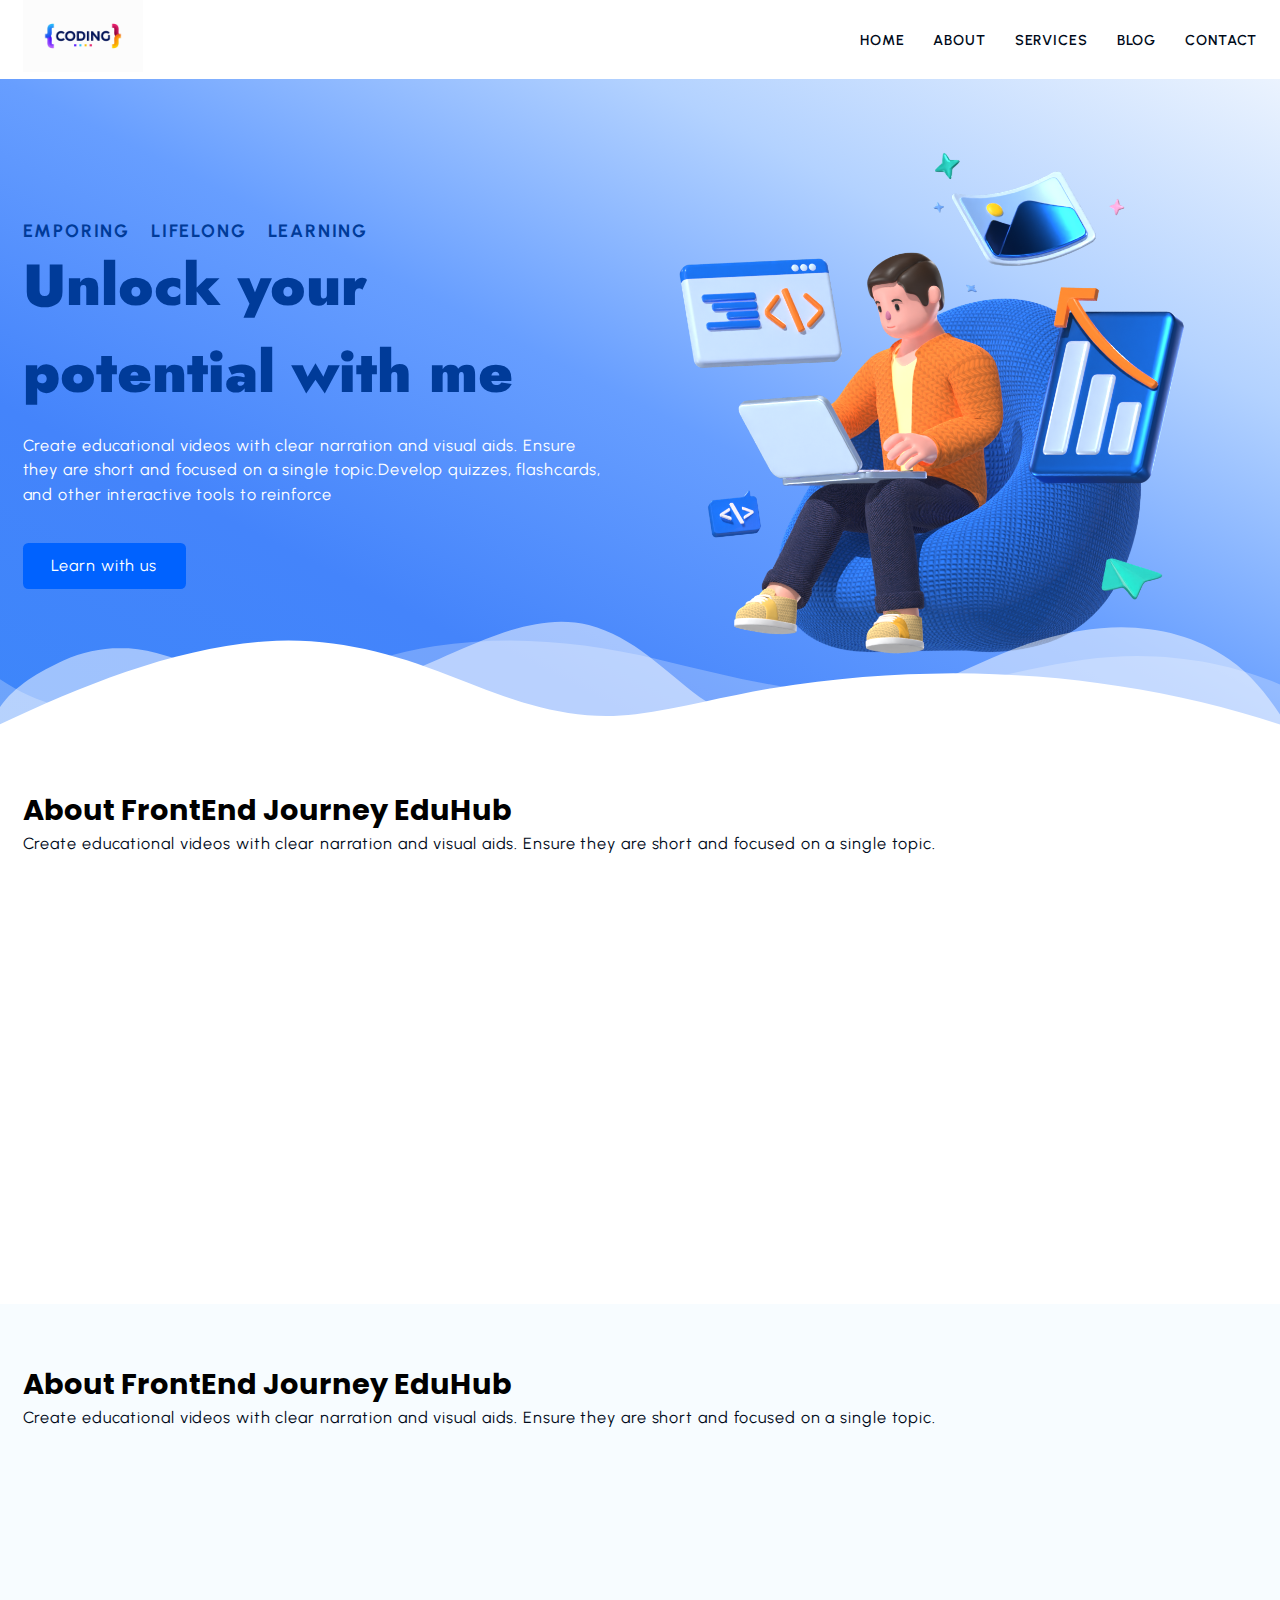
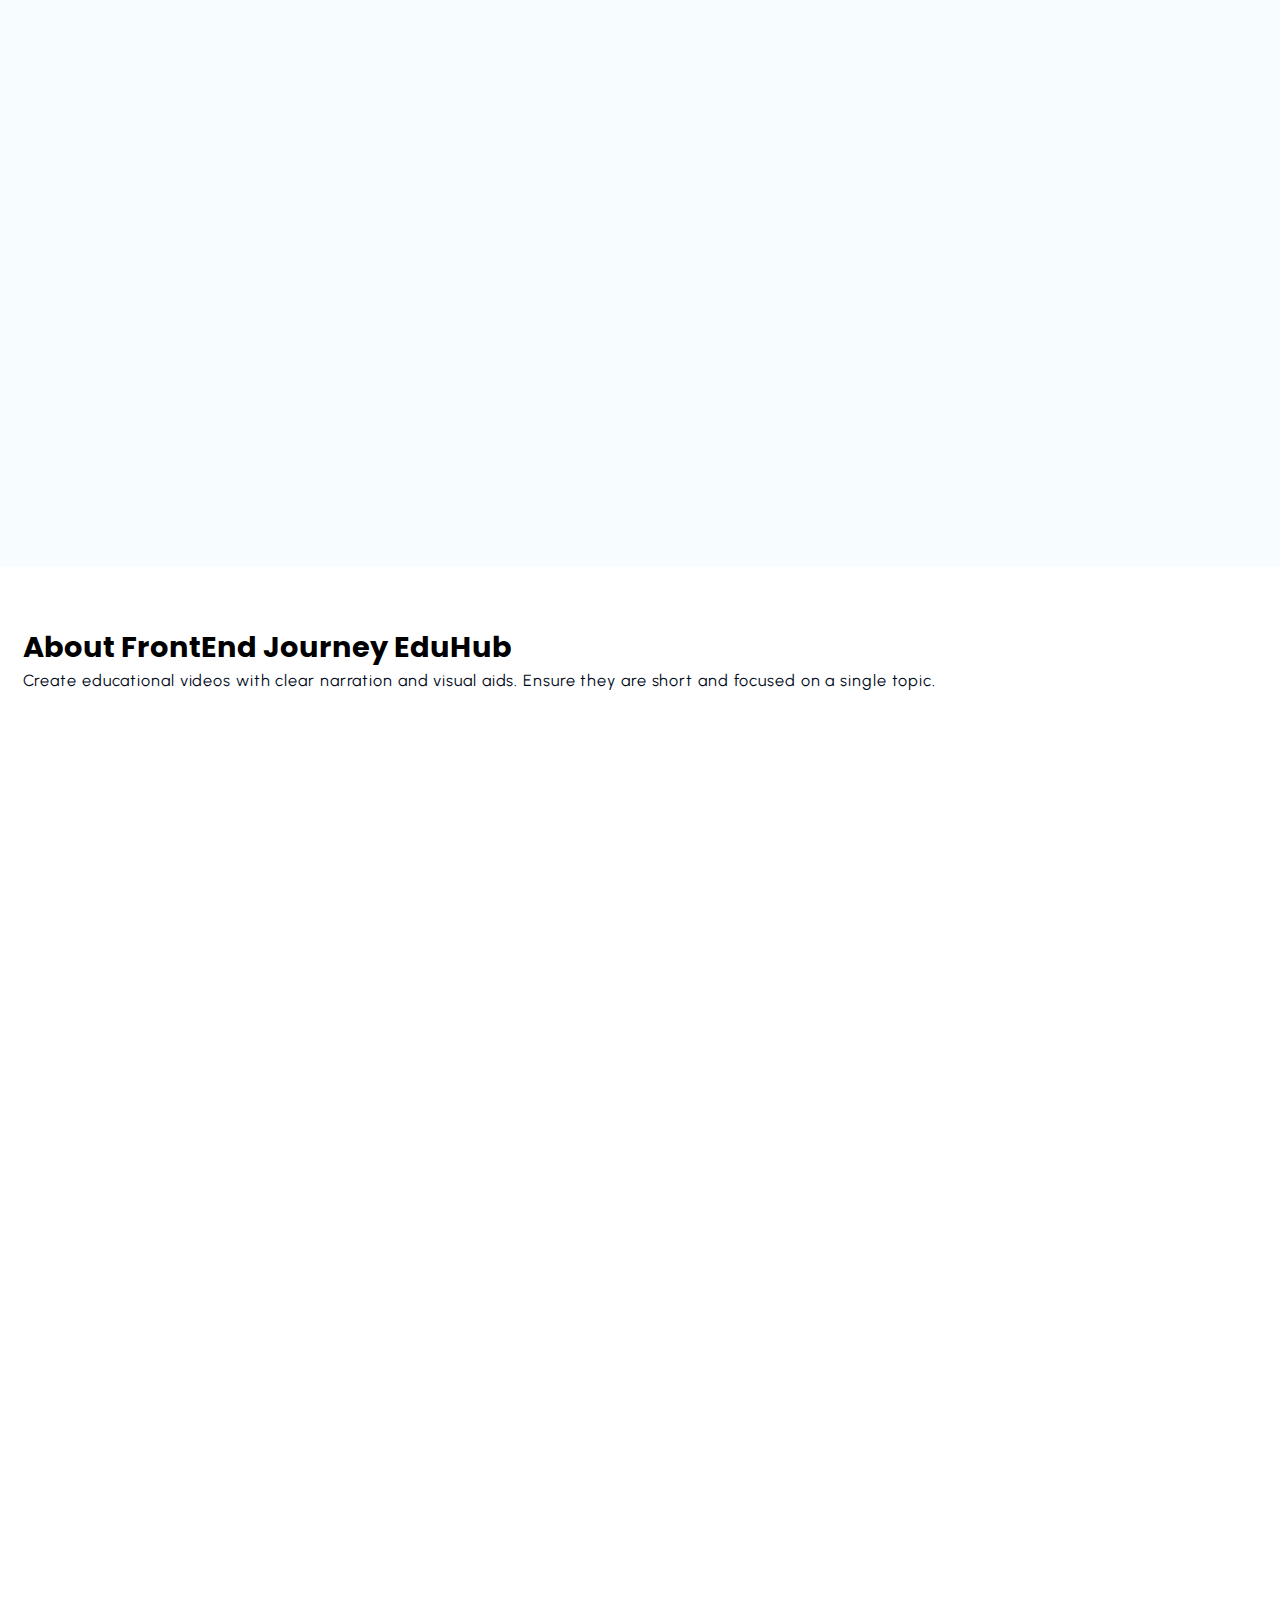
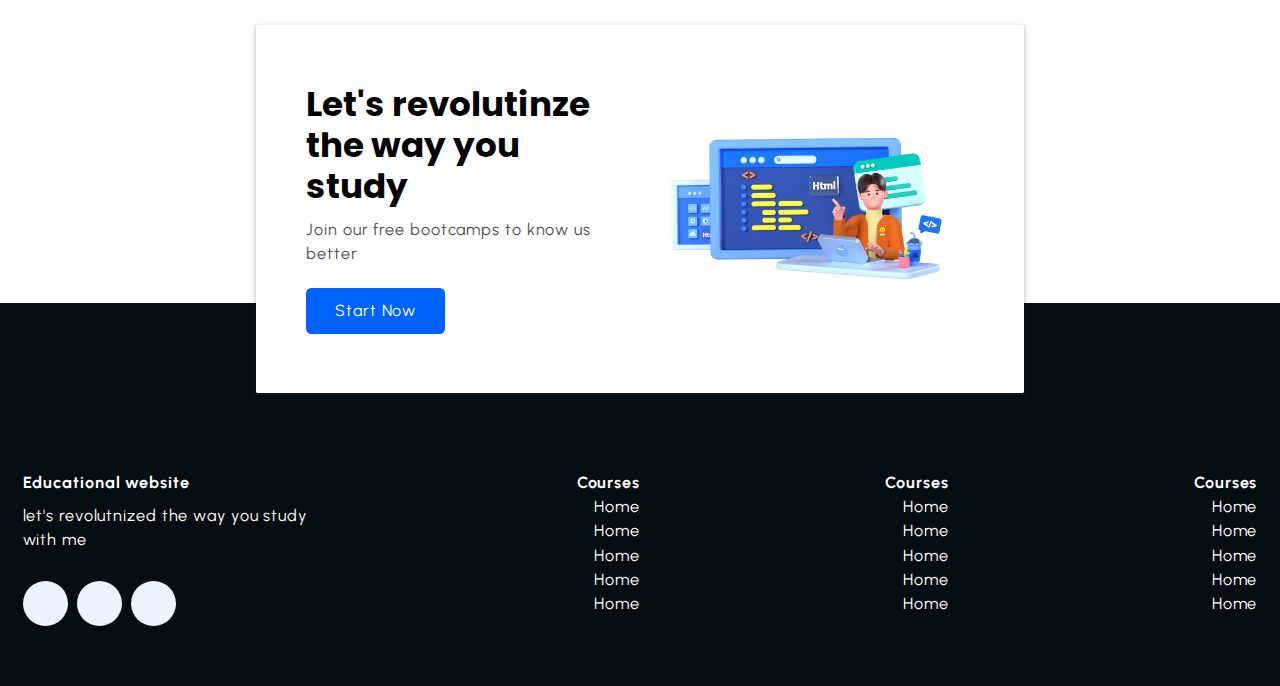
<file: final_project/index.html>
<!DOCTYPE html>
<html lang="en">
<head>
    <meta charset="UTF-8">
    <meta name="viewport" content="width=device-width, initial-scale=1.0">
    <title>Nimra EduHub</title>
    <link rel="stylesheet" href="./css/style.css">
    <link rel="stylesheet" href="./css/responsive.css">
    <link rel="stylesheet" href="https://unpkg.com/aos@next/dist/aos.css" />
    <link rel="stylesheet" href="https://cdnjs.cloudflare.com/ajax/libs/font-awesome/6.5.2/css/all.min.css" integrity="sha512-SnH5WK+bZxgPHs44uWIX+LLJAJ9/2PkPKZ5QiAj6Ta86w+fsb2TkcmfRyVX3pBnMFcV7oQPJkl9QevSCWr3W6A==" crossorigin="anonymous" referrerpolicy="no-referrer" />
    
</head>
<body>
    <!-- Start Navbar Section -->
     <header class="section-navbar">
        <div class="container">
            <div class="navbar-brand">
                <a href="index.html">
                    <img src="./images/codingg.jpg" alt="my website logo" width="20%" height="auto"/>
                </a>
            </div>
            <nav class="navbar">
                <ul>
                    <li class="nav-item"> <a href="index.html" class="nav-link">home</a></li>
                    <li class="nav-item"> <a href="about.html" class="nav-link">about</a></li>
                    <li class="nav-item"> <a href="service.html" class="nav-link">services</a></li>
                    <li class="nav-item"> <a href="blog.html" class="nav-link">blog</a></li>
                    <li class="nav-item"> <a href="contact.html" class="nav-link">contact</a></li>
                </ul>
             </nav>
        </div>
       
     </header>
     <!-- End Navbar Section -->

<!-- start Hero Section -->
 <main>
    <div class="section_hero">
        <div class="container grid grid_two-cols">
            <div class="section-hero-content">
                <div class="hero-subheading">
                    EMPORING LIFELONG LEARNING
                </div>
                <h1 class="hero-heading">
                    Unlock your potential with me
                </h1>
                <p class="hero-para">Create educational videos with clear narration and visual aids. Ensure they are short and focused on a single topic.Develop quizzes,
                     flashcards, and other interactive tools to reinforce </p>
                     <div class="hero-btn">
                        <a href="service.html" class="btn">Learn with us</a>
                     </div>
            </div>
            <div class="section-hero-img " data-aos="fade-up">
                <img src="./images/main-hero.png"/>
            </div>
        </div>
    </div>
    <div class="custom-shape-divider-bottom-1719230038">
        <svg data-name="Layer 1" xmlns="http://www.w3.org/2000/svg" viewBox="0 0 1200 120" preserveAspectRatio="none">
            <path d="M0,0V46.29c47.79,22.2,103.59,32.17,158,28,70.36-5.37,136.33-33.31,206.8-37.5C438.64,32.43,512.34,53.67,583,72.05c69.27,18,138.3,24.88,209.4,13.08,36.15-6,69.85-17.84,104.45-29.34C989.49,25,1113-14.29,1200,52.47V0Z" opacity=".25" class="shape-fill"></path>
            <path d="M0,0V15.81C13,36.92,27.64,56.86,47.69,72.05,99.41,111.27,165,111,224.58,91.58c31.15-10.15,60.09-26.07,89.67-39.8,40.92-19,84.73-46,130.83-49.67,36.26-2.85,70.9,9.42,98.6,31.56,31.77,25.39,62.32,62,103.63,73,40.44,10.79,81.35-6.69,119.13-24.28s75.16-39,116.92-43.05c59.73-5.85,113.28,22.88,168.9,38.84,30.2,8.66,59,6.17,87.09-7.5,22.43-10.89,48-26.93,60.65-49.24V0Z" opacity=".5" class="shape-fill"></path>
            <path d="M0,0V5.63C149.93,59,314.09,71.32,475.83,42.57c43-7.64,84.23-20.12,127.61-26.46,59-8.63,112.48,12.24,165.56,35.4C827.93,77.22,886,95.24,951.2,90c86.53-7,172.46-45.71,248.8-84.81V0Z" class="shape-fill"></path>
        </svg>
    </div>
 </main>
 <!-- end of hero section -->

 <!-- About Section start -->
  <section class="section-about">
    <div class="container">
        <h2 class="section-common-heading">About FrontEnd Journey EduHub</h2>
        <p class="section-common-subheading">
            Create educational videos with clear narration and visual aids. Ensure they are short and focused on a single topic.
        </p>
    </div>
    <div class="container grid grid-three-cols">
        <div class="about-div" data-aos="fade-up" data-aos-delay="200">
            <div class="icon">
                <img src="./images/research.png" alt="about research icon"/>
            </div>
            <h3 class="section-common-title">Research</h3>
            <p> Create educational videos with clear narration and visual aids. Ensure they are short and focused on a single topic.</p>
        </div>

        <div class="about-div" data-aos="fade-up" data-aos-delay="400">
            <div class="icon">
                <img src="./images/design.png" alt="about research icon"/>
            </div>
            <h3 class="section-common-title">Research</h3>
            <p> Create educational videos with clear narration and visual aids. Ensure they are short and focused on a single topic.</p>
        </div>

        <div class="about-div" data-aos="fade-up" data-aos-delay="600">
            <div class="icon">
                <img src="./images/dev.png" alt="about research icon"/>
            </div>
            <h3 class="section-common-title">Research</h3>
            <p> Create educational videos with clear narration and visual aids. Ensure they are short and focused on a single topic.</p>
        </div>
    </div>
  </section>
  <!-- End About Section -->

  <!-- Course Section Start -->
  <section class="section-course">
    <div class="container">
        <h2 class="section-common-heading">About FrontEnd Journey EduHub</h2>
        <p class="section-common-subheading">
            Create educational videos with clear narration and visual aids. Ensure they are short and focused on a single topic.
        </p>
    </div>

    <div class="container grid grid-four-cols">
        <div class="about-div" data-aos="fade-down"  data-aos-delay="50">
            <div class="icon">
                <i class="fa-brands fa-js"></i>
            </div>
            <h3 class="section-common-title">Research</h3>
            <p> Create educational videos with clear narration and visual aids. Ensure they are short and focused on a single topic.</p>
        </div>
        <div class="about-div" data-aos="fade-up" data-aos-delay="100">
            <div class="icon">
                <i class="fa-brands fa-js"></i>
            </div>
            <h3 class="section-common-title">Research</h3>
            <p> Create educational videos with clear narration and visual aids. Ensure they are short and focused on a single topic.</p>
        </div>
        <div class="about-div" data-aos="fade-down"  data-aos-delay="50">
            <div class="icon">
                <i class="fa-brands fa-js"></i>
            </div>
            <h3 class="section-common-title">Research</h3>
            <p> Create educational videos with clear narration and visual aids. Ensure they are short and focused on a single topic.</p>
        </div>
        <div class="about-div" data-aos="fade-up" data-aos-delay="100">
            <div class="icon">
                <i class="fa-brands fa-js"></i>
            </div>
            <h3 class="section-common-title">Research</h3>
            <p> Create educational videos with clear narration and visual aids. Ensure they are short and focused on a single topic.</p>
        </div>
        <div class="about-div" data-aos="fade-down"  data-aos-delay="50">
            <div class="icon">
                <i class="fa-brands fa-js"></i>
            </div>
            <h3 class="section-common-title">Research</h3>
            <p> Create educational videos with clear narration and visual aids. Ensure they are short and focused on a single topic.</p>
        </div>
        <div class="about-div" data-aos="fade-up" data-aos-delay="100">
            <div class="icon">
                <i class="fa-brands fa-js"></i>
            </div>
            <h3 class="section-common-title">Research</h3>
            <p> Create educational videos with clear narration and visual aids. Ensure they are short and focused on a single topic.</p>
        </div>
        <div class="about-div" data-aos="fade-down"  data-aos-delay="50">
            <div class="icon">
                <i class="fa-brands fa-js"></i>
            </div>
            <h3 class="section-common-title">Research</h3>
            <p> Create educational videos with clear narration and visual aids. Ensure they are short and focused on a single topic.</p>
        </div>

    </div>
    </section>
   <!-- Course Section End -->

   <!-- Start Why choose service section -->
   <section class="section-why-chose-us">
    <div class="container">
        <h2 class="section-common-heading">About FrontEnd Journey EduHub</h2>
        <p class="section-common-subheading">
            Create educational videos with clear narration and visual aids. Ensure they are short and focused on a single topic.
        </p>
    </div>
    <div class="container grid grid-three-cols">
        <div class="why-choose-left-div text-align-right" data-aos="fade-right">
            <div class="why-choose-div">
                <p class="common-text-hightlight">1
                </p>
                <h3 class="section-common-title">
                    Expert Instructor
                </h3>
                <p>
                    Create educational videos with clear narration and visual aids. Ensure they are short and focused on a single topic.
                </p>
            </div>

            <div class="why-choose-div">
                <p class="common-text-hightlight">2
                </p>
                <h3 class="section-common-title">
                    Expert Instructor
                </h3>
                <p>
                    Create educational videos with clear narration and visual aids. Ensure they are short and focused on a single topic.
                </p>
            </div>

            <div class="why-choose-div">
                <p class="common-text-hightlight">3
                </p>
                <h3 class="section-common-title">
                    Expert Instructor
                </h3>
                <p>
                    Create educational videos with clear narration and visual aids. Ensure they are short and focused on a single topic.
                </p>
            </div>
        </div>

        

        

        
        <!-- center part of an image -->
         <div class="chose-center-div" data-aos="zoom-in">
            <figure>
                <img src="./images/mokeup.webp" alt="mobile image"/>
            </figure>
         </div>
         <!-- third-choose-div -->
         <div class="why-choose-right-div text-align-left" data-aos="fade-left">
            <div class="why-choose-div">
                <p class="common-text-hightlight">4
                </p>
                <h3 class="section-common-title">
                    Expert Instructor
                </h3>
                <p>
                    Create educational videos with clear narration and visual aids. Ensure they are short and focused on a single topic.
                </p>
            </div>

            <div class="why-choose-div">
                <p class="common-text-hightlight">5
                </p>
                <h3 class="section-common-title">
                    Expert Instructor
                </h3>
                <p>
                    Create educational videos with clear narration and visual aids. Ensure they are short and focused on a single topic.
                </p>
            </div>

            <div class="why-choose-div">
                <p class="common-text-hightlight">6
                </p>
                <h3 class="section-common-title">
                    Expert Instructor
                </h3>
                <p>
                    Create educational videos with clear narration and visual aids. Ensure they are short and focused on a single topic.
                </p>
            </div>
        </div>

    </div>
    </section>
    <!-- End Why choose service section -->

    <!-- Start contact home Section  -->
     <section class="section-contact-homepage"  id="section-contact-homepage">
        <div class="container grid grid_two-cols">
            <div class="contact-content">
               <h2 class="contact-title">Let's revolutinze the way you study</h2>
               <p>Join our free bootcamps  to know us better</p>
               <div class="btn">
                <a href="contact.html">Start Now <i class="fa-solid fa-arrow-circle-right"></i></a>
               </div>
            </div>
            <div class="contact-image">
                <img src="images/main.png" alt="a guy with doing coding"/>

            </div>

        </div>

     </section>
     <!-- End contact Home section  -->

     <!-- Start Footer Section -->
      <footer>
        <div class="container grid grid-four-cols">
            <div class="footer-1-div">
                <div class="logo-brand">
                    <a href="index.html" class="footer-subheading">Educational website</a>
                </div>
                <p>let's revolutnized the way you study with me </p>
                <div class="social-footer-icons">
                    <a href="">
                        <i class="fa-brands fa-discord"> </i>
                    </a>
                    <a href="">
                        <i class="fa-brands fa-youtube"> </i>
                    </a>
                    <a href="">
                        <i class="fa-brands fa-instagram"> </i>
                    </a>
                </div>
            </div>

            <div class="footer-2-div">
                <p class="footer-subheading">Courses</p>
                <ul>
                    <li><a href="index.html">Home</a></li>
                    <li><a href="index.html">Home</a></li>
                    <li><a href="index.html">Home</a></li>
                    <li><a href="index.html">Home</a></li>
                    <li><a href="index.html">Home</a></li>
                   
                </ul>
            </div>

            <div class="footer-2-div">
                <p class="footer-subheading">Courses</p>
                <ul>
                    <li><a href="index.html">Home</a></li>
                    <li><a href="index.html">Home</a></li>
                    <li><a href="index.html">Home</a></li>
                    <li><a href="index.html">Home</a></li>
                    <li><a href="index.html">Home</a></li>
                   
                </ul>
            </div>

            <div class="footer-2-div">
                <p class="footer-subheading">Courses</p>
                <ul>
                    <li><a href="index.html">Home</a></li>
                    <li><a href="index.html">Home</a></li>
                    <li><a href="index.html">Home</a></li>
                    <li><a href="index.html">Home</a></li>
                    <li><a href="index.html">Home</a></li>
                   
                </ul>
            </div>
            
        </div>
      </footer>
      <!-- End Footer Section -->

    
</body>

<script src="https://unpkg.com/aos@next/dist/aos.js"></script>
<script>
  AOS.init();
</script>
</html>
</file>
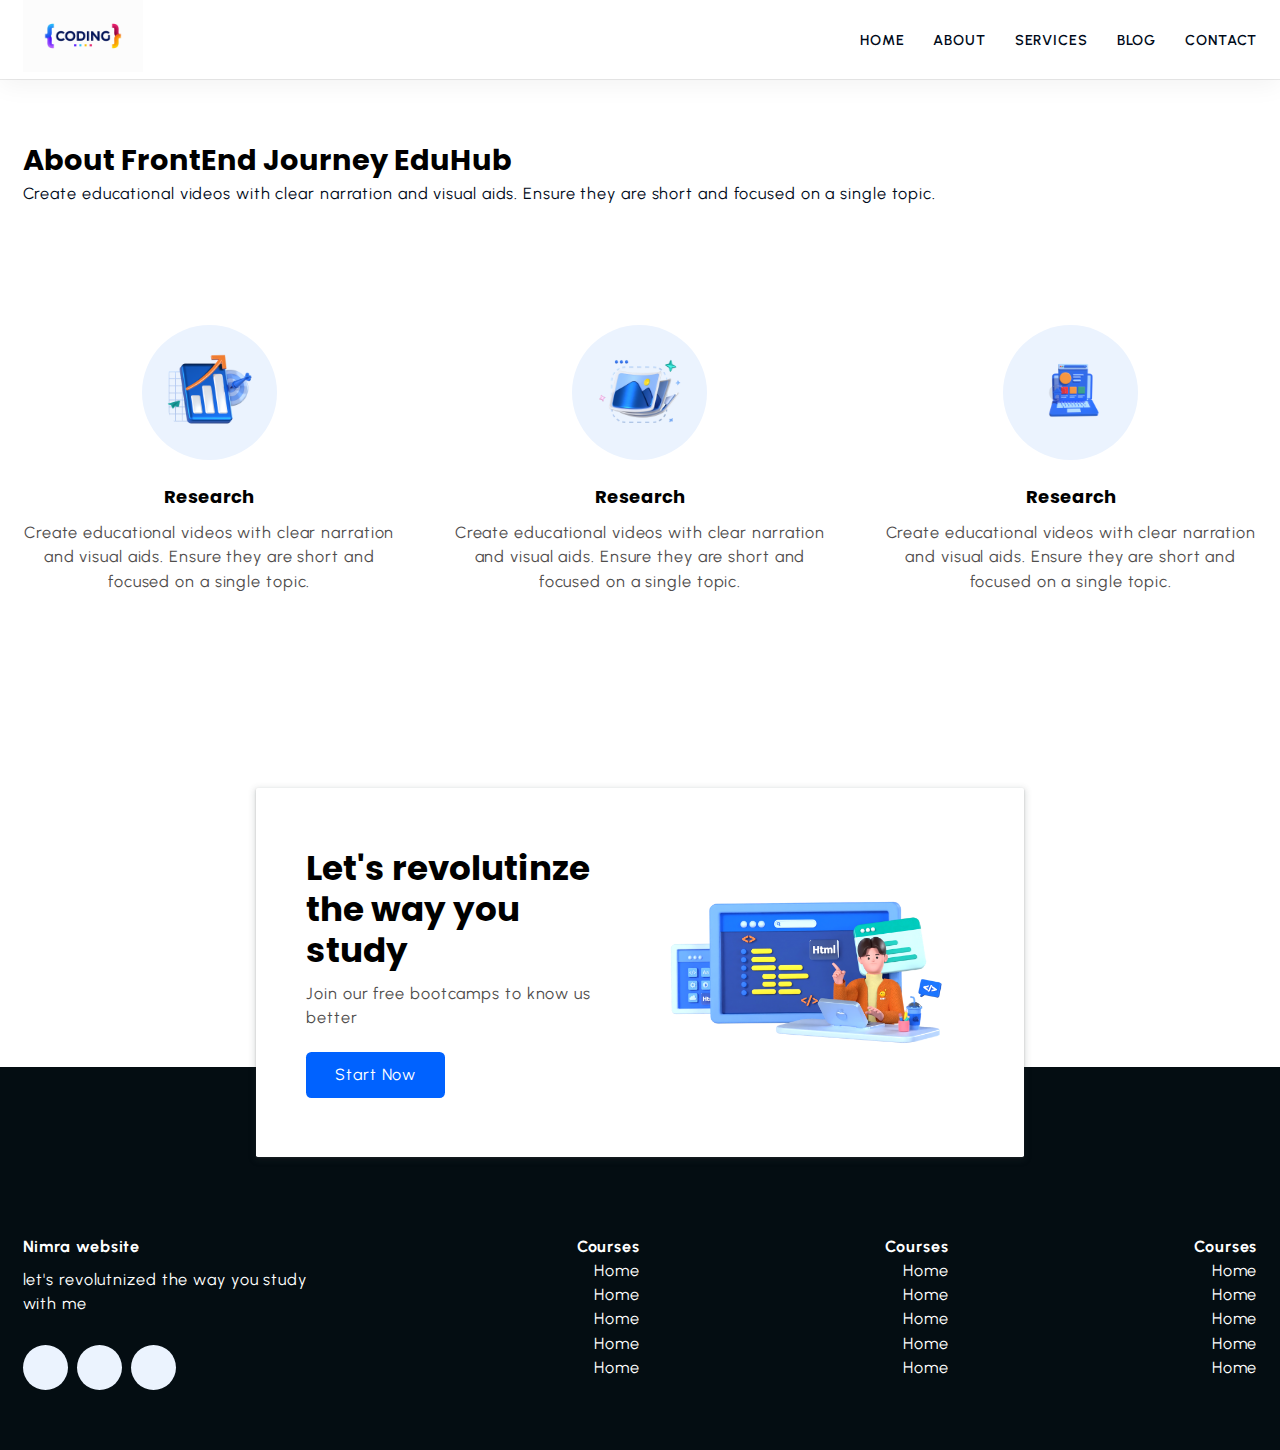
<file: final_project/about.html>
<!DOCTYPE html>
<html lang="en">
<head>
    <meta charset="UTF-8">
    <meta name="viewport" content="width=device-width, initial-scale=1.0">
    <title>Nimra EduHub</title>
    <link rel="stylesheet" href="./css/style.css">
    <link rel="stylesheet" href="./css/responsive.css">
    <link rel="stylesheet" href="https://cdnjs.cloudflare.com/ajax/libs/font-awesome/6.5.2/css/all.min.css" integrity="sha512-SnH5WK+bZxgPHs44uWIX+LLJAJ9/2PkPKZ5QiAj6Ta86w+fsb2TkcmfRyVX3pBnMFcV7oQPJkl9QevSCWr3W6A==" crossorigin="anonymous" referrerpolicy="no-referrer" />
    
</head>
<body>
    <!-- Start Navbar Section -->
     <header class="section-navbar">
        <div class="container">
            <div class="navbar-brand">
                <a href="index.html">
                    <img src="./images/codingg.jpg" alt="my website logo" width="20%" height="auto"/>
                </a>
            </div>
            <nav class="navbar">
                <ul>
                    <li class="nav-item"> <a href="index.html" class="nav-link">home</a></li>
                    <li class="nav-item"> <a href="about.html" class="nav-link">about</a></li>
                    <li class="nav-item"> <a href="service.html" class="nav-link">services</a></li>
                    <li class="nav-item"> <a href="blog.html" class="nav-link">blog</a></li>
                    <li class="nav-item"> <a href="contact.html" class="nav-link">contact</a></li>
                </ul>
             </nav>
        </div>
       
     </header>
     <!-- End Navbar Section -->



 <!-- About Section start -->
  <section class="section-about">
    <div class="container">
        <h2 class="section-common-heading">About FrontEnd Journey EduHub</h2>
        <p class="section-common-subheading">
            Create educational videos with clear narration and visual aids. Ensure they are short and focused on a single topic.
        </p>
    </div>
    <div class="container grid grid-three-cols">
        <div class="about-div">
            <div class="icon">
                <img src="./images/research.png" alt="about research icon"/>
            </div>
            <h3 class="section-common-title">Research</h3>
            <p> Create educational videos with clear narration and visual aids. Ensure they are short and focused on a single topic.</p>
        </div>

        <div class="about-div">
            <div class="icon">
                <img src="./images/design.png" alt="about research icon"/>
            </div>
            <h3 class="section-common-title">Research</h3>
            <p> Create educational videos with clear narration and visual aids. Ensure they are short and focused on a single topic.</p>
        </div>

        <div class="about-div">
            <div class="icon">
                <img src="./images/dev.png" alt="about research icon"/>
            </div>
            <h3 class="section-common-title">Research</h3>
            <p> Create educational videos with clear narration and visual aids. Ensure they are short and focused on a single topic.</p>
        </div>
    </div>
  </section>
  <!-- End About Section -->

   <!-- Start contact home Section  -->
   <section class="section-contact-homepage" id="section-contact-homepage">
    <div class="container grid grid_two-cols">
        <div class="contact-content">
           <h2 class="contact-title">Let's revolutinze the way you study</h2>
           <p>Join our free bootcamps  to know us better</p>
           <div class="btn">
            <a href="contact.html">Start Now <i class="fa-solid fa-arrow-circle-right"></i></a>
           </div>
        </div>
        <div class="contact-image">
            <img src="images/main.png" alt="a guy with doing coding"/>

        </div>

    </div>

 </section>
 <!-- End contact Home section  -->

 <!-- Start Footer Section -->
  <footer>
    <div class="container grid grid-four-cols">
        <div class="footer-1-div">
            <div class="logo-brand">
                <a href="index.html" class="footer-subheading">Nimra website</a>
            </div>
            <p>let's revolutnized the way you study with me </p>
            <div class="social-footer-icons">
                <a href="">
                    <i class="fa-brands fa-discord"> </i>
                </a>
                <a href="">
                    <i class="fa-brands fa-youtube"> </i>
                </a>
                <a href="">
                    <i class="fa-brands fa-instagram"> </i>
                </a>
            </div>
        </div>

        <div class="footer-2-div">
            <p class="footer-subheading">Courses</p>
            <ul>
                <li><a href="index.html">Home</a></li>
                <li><a href="index.html">Home</a></li>
                <li><a href="index.html">Home</a></li>
                <li><a href="index.html">Home</a></li>
                <li><a href="index.html">Home</a></li>
               
            </ul>
        </div>

        <div class="footer-2-div">
            <p class="footer-subheading">Courses</p>
            <ul>
                <li><a href="index.html">Home</a></li>
                <li><a href="index.html">Home</a></li>
                <li><a href="index.html">Home</a></li>
                <li><a href="index.html">Home</a></li>
                <li><a href="index.html">Home</a></li>
               
            </ul>
        </div>

        <div class="footer-2-div">
            <p class="footer-subheading">Courses</p>
            <ul>
                <li><a href="index.html">Home</a></li>
                <li><a href="index.html">Home</a></li>
                <li><a href="index.html">Home</a></li>
                <li><a href="index.html">Home</a></li>
                <li><a href="index.html">Home</a></li>
               
            </ul>
        </div>
        
    </div>
  </footer>
  <!-- End Footer Section -->
   </body>
   </html>
</file>
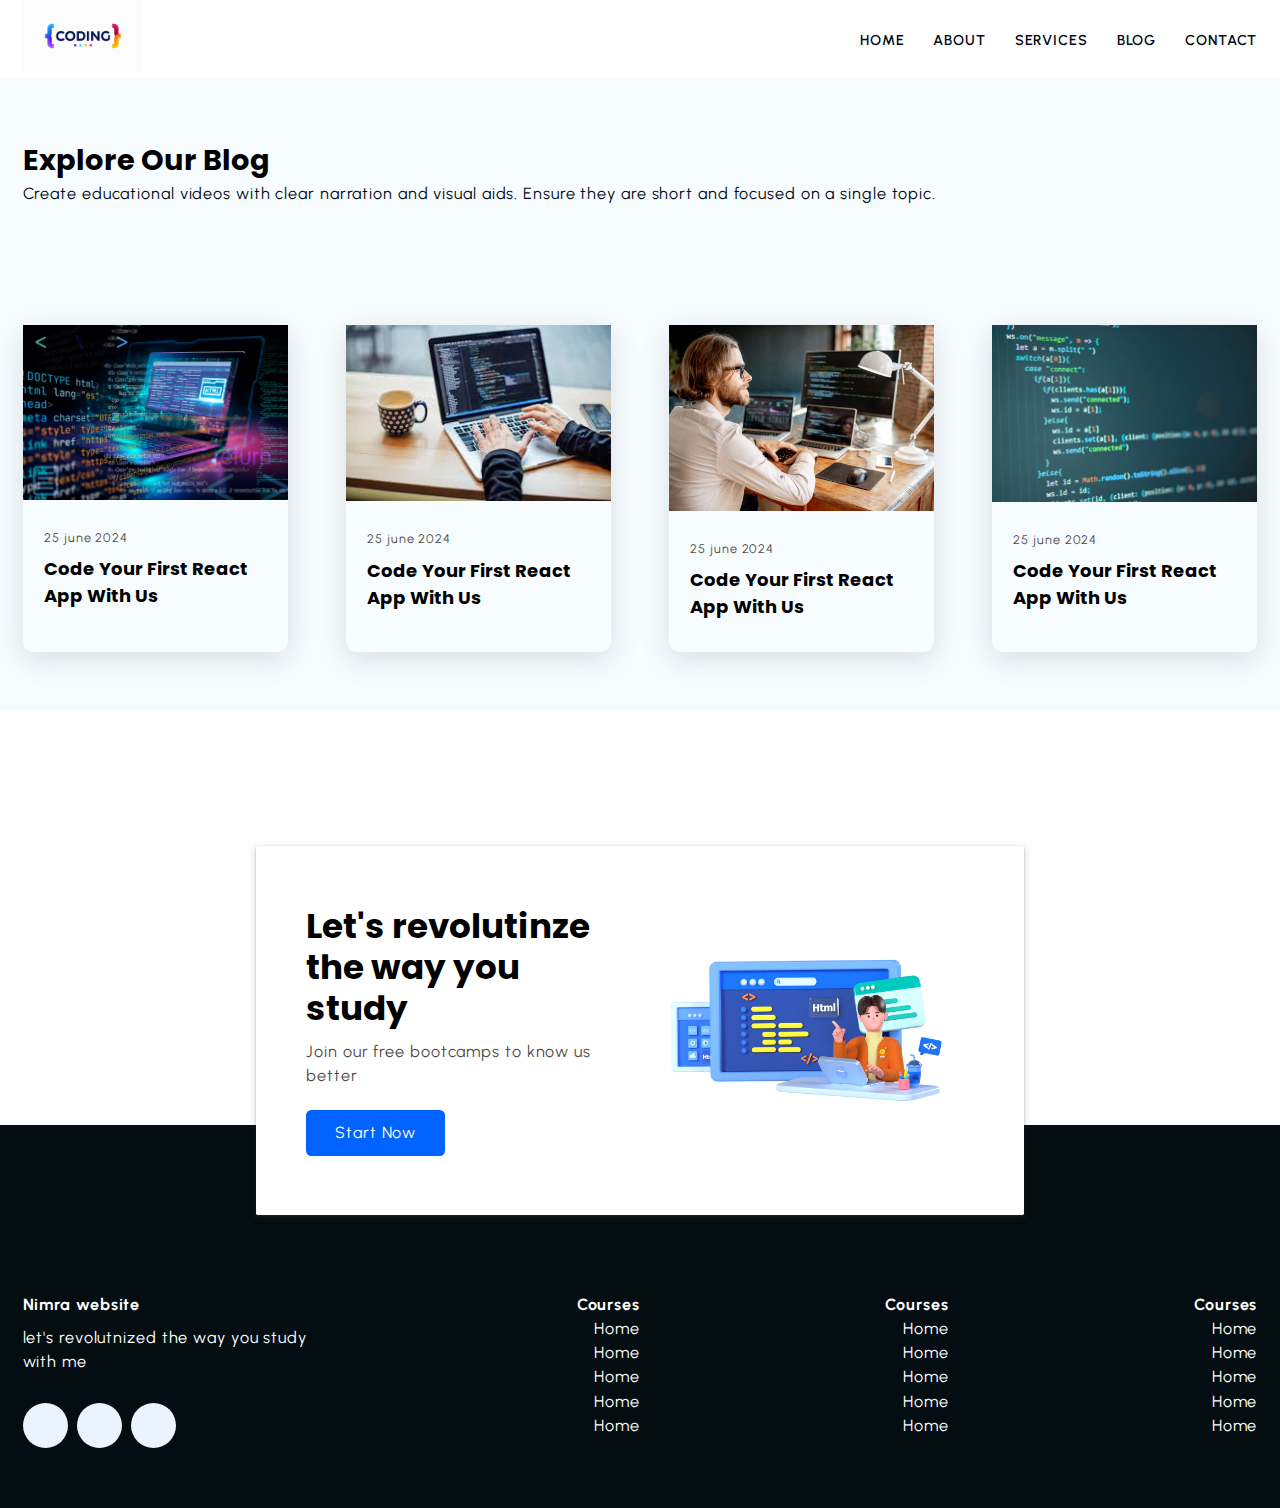
<file: final_project/blog.html>
<!DOCTYPE html>
<html lang="en">
<head>
    <meta charset="UTF-8">
    <meta name="viewport" content="width=device-width, initial-scale=1.0">
    <title>Nimra EduHub</title>
    <link rel="stylesheet" href="./css/style.css">
    <link rel="stylesheet" href="./css/responsive.css">
    <link rel="stylesheet" href="https://cdnjs.cloudflare.com/ajax/libs/font-awesome/6.5.2/css/all.min.css" integrity="sha512-SnH5WK+bZxgPHs44uWIX+LLJAJ9/2PkPKZ5QiAj6Ta86w+fsb2TkcmfRyVX3pBnMFcV7oQPJkl9QevSCWr3W6A==" crossorigin="anonymous" referrerpolicy="no-referrer" />
    
</head>
<body>
    <!-- Start Navbar Section -->
     <header class="section-navbar">
        <div class="container">
            <div class="navbar-brand">
                <a href="index.html">
                    <img src="./images/codingg.jpg" alt="my website logo" width="20%" height="auto"/>
                </a>
            </div>
            <nav class="navbar">
                <ul>
                    <li class="nav-item"> <a href="index.html" class="nav-link">home</a></li>
                    <li class="nav-item"> <a href="about.html" class="nav-link">about</a></li>
                    <li class="nav-item"> <a href="service.html" class="nav-link">services</a></li>
                    <li class="nav-item"> <a href="blog.html" class="nav-link">blog</a></li>
                    <li class="nav-item"> <a href="contact.html" class="nav-link">contact</a></li>
                </ul>
             </nav>
        </div>
       
     </header>
     <!-- End Navbar Section -->

     <!-- Start Blog Section  -->
      <section class="section-blog">
        <div class="container">
            <h2 class="section-common-heading">Explore Our Blog</h2>
            <p class="section-common-subheading">
                Create educational videos with clear narration and visual aids. Ensure they are short and focused on a single topic.
            </p>
        </div>
        <div class="container grid grid-four-cols">
            <div class="blog">
                <figure>
                    <img src="./images/blog.avif" alt="blog first image">
                </figure>
                <div class="blog-content">
                    <div class="blog-date">
                        <p><i class="fa-calendar fa-solid "></i> 25 june 2024</p>
                        <p><i class="fa-solid  fa-arrow-right "></i></p>

                    </div>
                    <h3 class="section-common-title">
                        Code Your First React App With Us
                    </h3>
                </div>
            </div>

            <div class="blog">
                <figure>
                    <img src="./images/blog2.jfif" alt="blog first image">
                </figure>
                <div class="blog-content">
                    <div class="blog-date">
                        <p><i class="fa-calendar fa-solid "></i> 25 june 2024</p>
                        <p><i class="fa-solid  fa-arrow-right "></i></p>

                    </div>
                    <h3 class="section-common-title">
                        Code Your First React App With Us
                    </h3>
                </div>
            </div>

            <div class="blog">
                <figure>
                    <img src="./images/blog4.jpg" alt="blog first image">
                </figure>
                <div class="blog-content">
                    <div class="blog-date">
                        <p><i class="fa-calendar fa-solid "></i> 25 june 2024</p>
                        <p><i class="fa-solid  fa-arrow-right "></i></p>

                    </div>
                    <h3 class="section-common-title">
                        Code Your First React App With Us
                    </h3>
                </div>
            </div>

            <div class="blog">
                <figure>
                    <img src="./images/blog5.jpg" alt="blog first image">
                </figure>
                <div class="blog-content">
                    <div class="blog-date">
                        <p><i class="fa-calendar fa-solid "></i> 25 june 2024</p>
                        <p><i class="fa-solid  fa-arrow-right "></i></p>

                    </div>
                    <h3 class="section-common-title">
                        Code Your First React App With Us
                    </h3>
                </div>
            </div>

        </div>
      </section>

     <!-- End Blog Section -->





   <!-- Start contact home Section  -->
   <section class="section-contact-homepage" id="section-contact-homepage">
    <div class="container grid grid_two-cols">
        <div class="contact-content">
           <h2 class="contact-title">Let's revolutinze the way you study</h2>
           <p>Join our free bootcamps  to know us better</p>
           <div class="btn">
            <a href="contact.html">Start Now <i class="fa-solid fa-arrow-circle-right"></i></a>
           </div>
        </div>
        <div class="contact-image">
            <img src="images/main.png" alt="a guy with doing coding"/>

        </div>

    </div>

 </section>
 <!-- End contact Home section  -->

 <!-- Start Footer Section -->
  <footer>
    <div class="container grid grid-four-cols">
        <div class="footer-1-div">
            <div class="logo-brand">
                <a href="index.html" class="footer-subheading">Nimra website</a>
            </div>
            <p>let's revolutnized the way you study with me </p>
            <div class="social-footer-icons">
                <a href="">
                    <i class="fa-brands fa-discord"> </i>
                </a>
                <a href="">
                    <i class="fa-brands fa-youtube"> </i>
                </a>
                <a href="">
                    <i class="fa-brands fa-instagram"> </i>
                </a>
            </div>
        </div>

        <div class="footer-2-div">
            <p class="footer-subheading">Courses</p>
            <ul>
                <li><a href="index.html">Home</a></li>
                <li><a href="index.html">Home</a></li>
                <li><a href="index.html">Home</a></li>
                <li><a href="index.html">Home</a></li>
                <li><a href="index.html">Home</a></li>
               
            </ul>
        </div>

        <div class="footer-2-div">
            <p class="footer-subheading">Courses</p>
            <ul>
                <li><a href="index.html">Home</a></li>
                <li><a href="index.html">Home</a></li>
                <li><a href="index.html">Home</a></li>
                <li><a href="index.html">Home</a></li>
                <li><a href="index.html">Home</a></li>
               
            </ul>
        </div>

        <div class="footer-2-div">
            <p class="footer-subheading">Courses</p>
            <ul>
                <li><a href="index.html">Home</a></li>
                <li><a href="index.html">Home</a></li>
                <li><a href="index.html">Home</a></li>
                <li><a href="index.html">Home</a></li>
                <li><a href="index.html">Home</a></li>
               
            </ul>
        </div>
        
    </div>
  </footer>
  <!-- End Footer Section -->
   </body>
   </html>
</file>
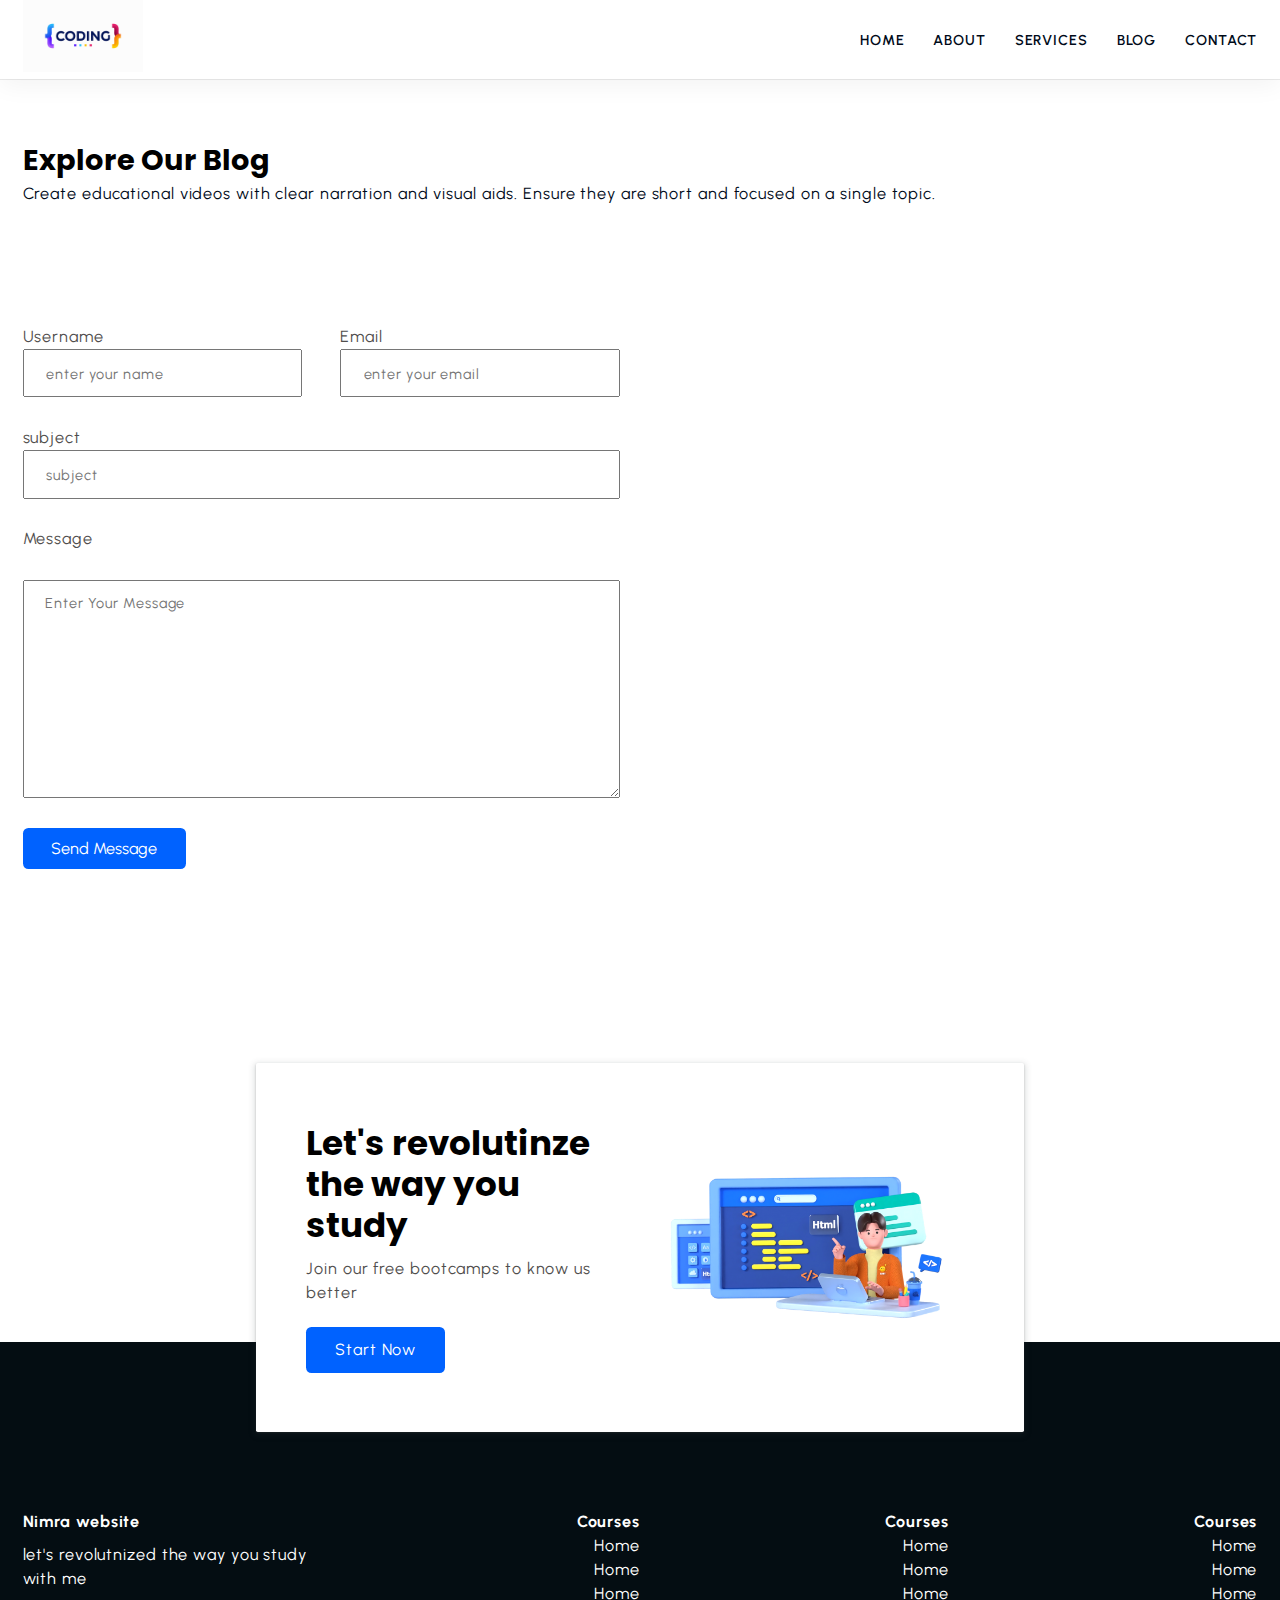
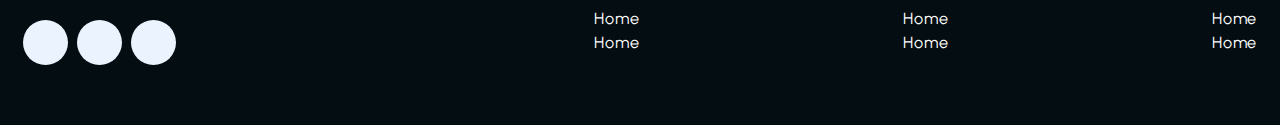
<file: final_project/contact.html>
<!DOCTYPE html>
<html lang="en">
<head>
    <meta charset="UTF-8">
    <meta name="viewport" content="width=device-width, initial-scale=1.0">
    <title>Nimra EduHub</title>
    <link rel="stylesheet" href="./css/style.css">
    <link rel="stylesheet" href="./css/responsive.css">
    <link rel="stylesheet" href="https://cdnjs.cloudflare.com/ajax/libs/font-awesome/6.5.2/css/all.min.css" integrity="sha512-SnH5WK+bZxgPHs44uWIX+LLJAJ9/2PkPKZ5QiAj6Ta86w+fsb2TkcmfRyVX3pBnMFcV7oQPJkl9QevSCWr3W6A==" crossorigin="anonymous" referrerpolicy="no-referrer" />
    
</head>
<body>
    <!-- Start Navbar Section -->
     <header class="section-navbar">
        <div class="container">
            <div class="navbar-brand">
                <a href="index.html">
                    <img src="./images/codingg.jpg" alt="my website logo" width="20%" height="auto"/>
                </a>
            </div>
            <nav class="navbar">
                <ul>
                    <li class="nav-item"> <a href="index.html" class="nav-link">home</a></li>
                    <li class="nav-item"> <a href="about.html" class="nav-link">about</a></li>
                    <li class="nav-item"> <a href="service.html" class="nav-link">services</a></li>
                    <li class="nav-item"> <a href="blog.html" class="nav-link">blog</a></li>
                    <li class="nav-item"> <a href="contact.html" class="nav-link">contact</a></li>
                </ul>
             </nav>
        </div>
       
     </header>
     <!-- End Navbar Section -->

     <!-- contact Form Section Start -->
     <section class="section-contact">
        <div class="container">
            <h2 class="section-common-heading">Explore Our Blog</h2>
            <p class="section-common-subheading">
                Create educational videos with clear narration and visual aids. Ensure they are short and focused on a single topic.
            </p>
        </div>
        <div class="container grid grid_two-cols">
            <div class="contact-content">
                <form>
                    <div class="grid grid_two-cols">
                        <div >
                            <label for="username"  >Username</label>
                            <input type="text " class="mb-3" name ="username" id="username" required autocomplete="off" placeholder="enter your name"/>
                        </div>
                        <div>
                            <label for="email">Email</label>
                            <input type="email" name="email" id="email" required autocomplete="off" placeholder="enter your email"/>
                        </div>
                    </div>

                    <div>
                        <label for="subject"  >subject</label>
                        <input type="text" class="mb-3" name="subject" id="subject" autocomplete="off" required placeholder="subject"/>
                    </div>
                    <div >
                        <label for="message"  class="mb-3" >Message</label>
                        <textarea name="message" class="mb-3" id="message" rows="10" cols="80" placeholder="Enter Your Message"></textarea>
                    </div>
                    <div >
                        <button type="submit" class="btn btn-submit">Send Message</button>
                    </div>
                </form>
            </div>
            <div class="contact-map">
                <iframe src="https://www.google.com/maps/embed?pb=!1m18!1m12!1m3!1d106261.09282099499!2d72.97933462353512!3d33.66599264057687!2m3!1f0!2f0!3f0!3m2!1i1024!2i768!4f13.1!3m3!1m2!1s0x38dfbfd07891722f%3A0x6059515c3bdb02b6!2sIslamabad%2C%20Islamabad%20Capital%20Territory!5e0!3m2!1sen!2s!4v1719328953593!5m2!1sen!2s" width="600" height="450" style="border:0;" allowfullscreen="" loading="lazy" referrerpolicy="no-referrer-when-downgrade"></iframe>
            </div>
        </div>
        </section>
      <!-- End Contact Form Section -->







   <!-- Start contact home Section  -->
   <section class="section-contact-homepage" id="section-contact-homepage">
    <div class="container grid grid_two-cols">
        <div class="contact-content">
           <h2 class="contact-title">Let's revolutinze the way you study</h2>
           <p>Join our free bootcamps  to know us better</p>
           <div class="btn">
            <a href="contact.html">Start Now <i class="fa-solid fa-arrow-circle-right"></i></a>
           </div>
        </div>
        <div class="contact-image">
            <img src="images/main.png" alt="a guy with doing coding"/>

        </div>

    </div>

 </section>
 <!-- End contact Home section  -->

 <!-- Start Footer Section -->
  <footer>
    <div class="container grid grid-four-cols">
        <div class="footer-1-div">
            <div class="logo-brand">
                <a href="index.html" class="footer-subheading">Nimra website</a>
            </div>
            <p>let's revolutnized the way you study with me </p>
            <div class="social-footer-icons">
                <a href="">
                    <i class="fa-brands fa-discord"> </i>
                </a>
                <a href="">
                    <i class="fa-brands fa-youtube"> </i>
                </a>
                <a href="">
                    <i class="fa-brands fa-instagram"> </i>
                </a>
            </div>
        </div>

        <div class="footer-2-div">
            <p class="footer-subheading">Courses</p>
            <ul>
                <li><a href="index.html">Home</a></li>
                <li><a href="index.html">Home</a></li>
                <li><a href="index.html">Home</a></li>
                <li><a href="index.html">Home</a></li>
                <li><a href="index.html">Home</a></li>
               
            </ul>
        </div>

        <div class="footer-2-div">
            <p class="footer-subheading">Courses</p>
            <ul>
                <li><a href="index.html">Home</a></li>
                <li><a href="index.html">Home</a></li>
                <li><a href="index.html">Home</a></li>
                <li><a href="index.html">Home</a></li>
                <li><a href="index.html">Home</a></li>
               
            </ul>
        </div>

        <div class="footer-2-div">
            <p class="footer-subheading">Courses</p>
            <ul>
                <li><a href="index.html">Home</a></li>
                <li><a href="index.html">Home</a></li>
                <li><a href="index.html">Home</a></li>
                <li><a href="index.html">Home</a></li>
                <li><a href="index.html">Home</a></li>
               
            </ul>
        </div>
        
    </div>
  </footer>
  <!-- End Footer Section -->
   </body>
   </html>
</file>
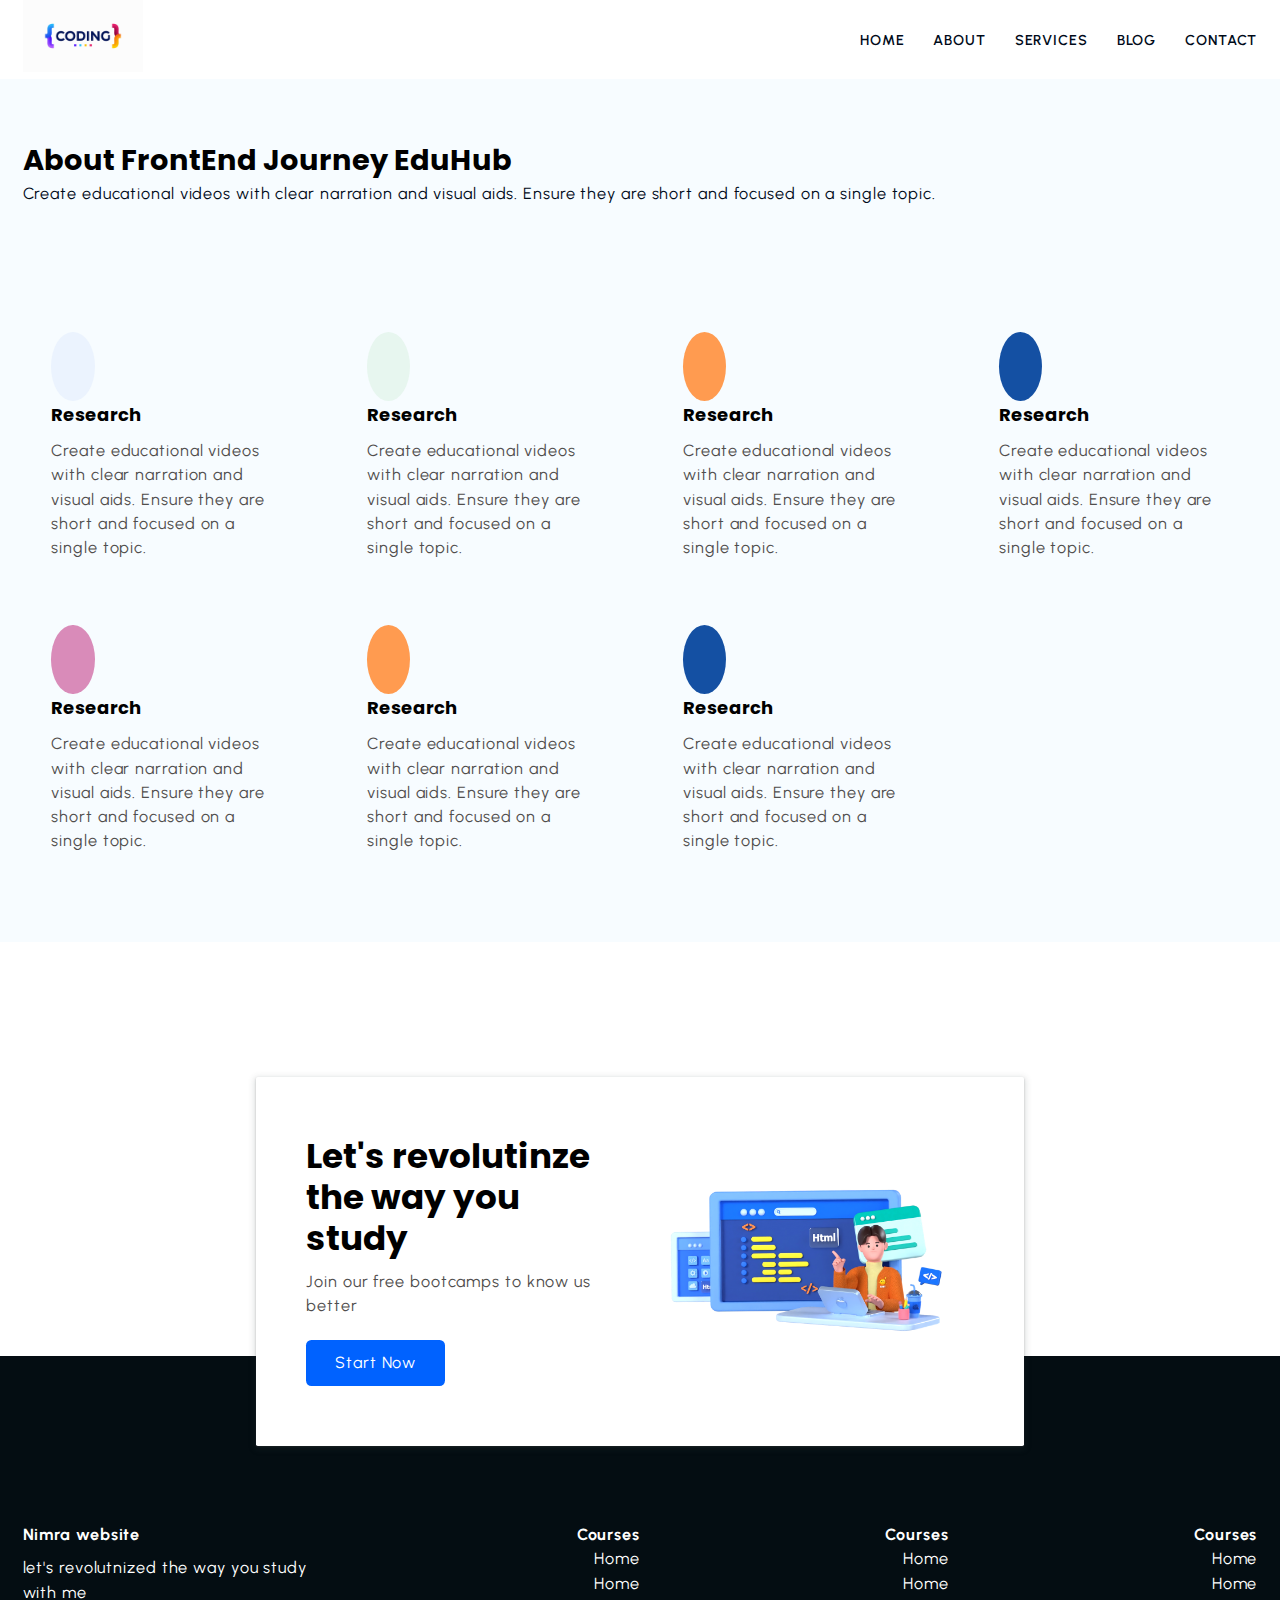
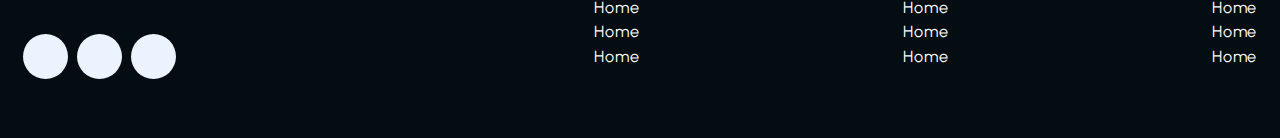
<file: final_project/service.html>
<!DOCTYPE html>
<html lang="en">
<head>
    <meta charset="UTF-8">
    <meta name="viewport" content="width=device-width, initial-scale=1.0">
    <title>Nimra EduHub</title>
    <link rel="stylesheet" href="./css/style.css">
    <link rel="stylesheet" href="./css/responsive.css">
    <link rel="stylesheet" href="https://cdnjs.cloudflare.com/ajax/libs/font-awesome/6.5.2/css/all.min.css" integrity="sha512-SnH5WK+bZxgPHs44uWIX+LLJAJ9/2PkPKZ5QiAj6Ta86w+fsb2TkcmfRyVX3pBnMFcV7oQPJkl9QevSCWr3W6A==" crossorigin="anonymous" referrerpolicy="no-referrer" />
    
</head>
<body>
    <!-- Start Navbar Section -->
     <header class="section-navbar">
        <div class="container">
            <div class="navbar-brand">
                <a href="index.html">
                    <img src="./images/codingg.jpg" alt="my website logo" width="20%" height="auto"/>
                </a>
            </div>
            <nav class="navbar">
                <ul>
                    <li class="nav-item"> <a href="index.html" class="nav-link">home</a></li>
                    <li class="nav-item"> <a href="about.html" class="nav-link">about</a></li>
                    <li class="nav-item"> <a href="service.html" class="nav-link">services</a></li>
                    <li class="nav-item"> <a href="blog.html" class="nav-link">blog</a></li>
                    <li class="nav-item"> <a href="contact.html" class="nav-link">contact</a></li>
                </ul>
             </nav>
        </div>
       
     </header>
     <!-- End Navbar Section -->


<!-- Course Section Start -->
<section class="section-course">
    <div class="container">
        <h2 class="section-common-heading">About FrontEnd Journey EduHub</h2>
        <p class="section-common-subheading">
            Create educational videos with clear narration and visual aids. Ensure they are short and focused on a single topic.
        </p>
    </div>

    <div class="container grid grid-four-cols">
        <div class="about-div">
            <div class="icon">
                <i class="fa-brands fa-js"></i>
            </div>
            <h3 class="section-common-title">Research</h3>
            <p> Create educational videos with clear narration and visual aids. Ensure they are short and focused on a single topic.</p>
        </div>
        <div class="about-div">
            <div class="icon">
                <i class="fa-brands fa-js"></i>
            </div>
            <h3 class="section-common-title">Research</h3>
            <p> Create educational videos with clear narration and visual aids. Ensure they are short and focused on a single topic.</p>
        </div>
        <div class="about-div">
            <div class="icon">
                <i class="fa-brands fa-js"></i>
            </div>
            <h3 class="section-common-title">Research</h3>
            <p> Create educational videos with clear narration and visual aids. Ensure they are short and focused on a single topic.</p>
        </div>
        <div class="about-div">
            <div class="icon">
                <i class="fa-brands fa-js"></i>
            </div>
            <h3 class="section-common-title">Research</h3>
            <p> Create educational videos with clear narration and visual aids. Ensure they are short and focused on a single topic.</p>
        </div>
        <div class="about-div">
            <div class="icon">
                <i class="fa-brands fa-js"></i>
            </div>
            <h3 class="section-common-title">Research</h3>
            <p> Create educational videos with clear narration and visual aids. Ensure they are short and focused on a single topic.</p>
        </div>
        <div class="about-div">
            <div class="icon">
                <i class="fa-brands fa-js"></i>
            </div>
            <h3 class="section-common-title">Research</h3>
            <p> Create educational videos with clear narration and visual aids. Ensure they are short and focused on a single topic.</p>
        </div>
        <div class="about-div">
            <div class="icon">
                <i class="fa-brands fa-js"></i>
            </div>
            <h3 class="section-common-title">Research</h3>
            <p> Create educational videos with clear narration and visual aids. Ensure they are short and focused on a single topic.</p>
        </div>

    </div>
    </section>
   <!-- Course Section End -->
 

   <!-- Start contact home Section  -->
   <section class="section-contact-homepage" id="section-contact-homepage">
    <div class="container grid grid_two-cols">
        <div class="contact-content">
           <h2 class="contact-title">Let's revolutinze the way you study</h2>
           <p>Join our free bootcamps  to know us better</p>
           <div class="btn">
            <a href="contact.html">Start Now <i class="fa-solid fa-arrow-circle-right"></i></a>
           </div>
        </div>
        <div class="contact-image">
            <img src="images/main.png" alt="a guy with doing coding"/>

        </div>

    </div>

 </section>
 <!-- End contact Home section  -->

 <!-- Start Footer Section -->
  <footer>
    <div class="container grid grid-four-cols">
        <div class="footer-1-div">
            <div class="logo-brand">
                <a href="index.html" class="footer-subheading">Nimra website</a>
            </div>
            <p>let's revolutnized the way you study with me </p>
            <div class="social-footer-icons">
                <a href="">
                    <i class="fa-brands fa-discord"> </i>
                </a>
                <a href="">
                    <i class="fa-brands fa-youtube"> </i>
                </a>
                <a href="">
                    <i class="fa-brands fa-instagram"> </i>
                </a>
            </div>
        </div>

        <div class="footer-2-div">
            <p class="footer-subheading">Courses</p>
            <ul>
                <li><a href="index.html">Home</a></li>
                <li><a href="index.html">Home</a></li>
                <li><a href="index.html">Home</a></li>
                <li><a href="index.html">Home</a></li>
                <li><a href="index.html">Home</a></li>
               
            </ul>
        </div>

        <div class="footer-2-div">
            <p class="footer-subheading">Courses</p>
            <ul>
                <li><a href="index.html">Home</a></li>
                <li><a href="index.html">Home</a></li>
                <li><a href="index.html">Home</a></li>
                <li><a href="index.html">Home</a></li>
                <li><a href="index.html">Home</a></li>
               
            </ul>
        </div>

        <div class="footer-2-div">
            <p class="footer-subheading">Courses</p>
            <ul>
                <li><a href="index.html">Home</a></li>
                <li><a href="index.html">Home</a></li>
                <li><a href="index.html">Home</a></li>
                <li><a href="index.html">Home</a></li>
                <li><a href="index.html">Home</a></li>
               
            </ul>
        </div>
        
    </div>
  </footer>
  <!-- End Footer Section -->
   </body>
   </html>
</file>
<file: final_project/css/style.css>
@import url('https://fonts.googleapis.com/css2?family=Poppins:ital,wght@0,100;0,200;0,300;0,400;0,500;0,600;0,700;0,800;0,900;1,100;1,200;1,300;1,400;1,500;1,600;1,700;1,800;1,900&family=Urbanist:ital,wght@0,100..900;1,100..900&display=swap');
@import url('https://fonts.googleapis.com/css2?family=Jost:ital,wght@0,100..900;1,100..900&display=swap');

/* base rule  */

* {
  margin: 0;
  padding: 0;
  box-sizing: border-box;
  font-family: "Urbanist", sans-serif;
}

html {
  font-size: 62.5%;
  /* 1rem = 10px  */
   scroll-behavior: smooth; 
  /* scroll-snap-type: Y proximity; */
}

h1,
h2,
h3,
h4,
h5,
h6 {
  font-family: "Poppins", sans-serif;
}

p,
li,
a,
label {
  font-family: "Urbanist", sans-serif;
  font-size: 1.8rem;
  letter-spacing: 0.1rem;
  font-weight: 400;
  color: var(--para-color);
  line-height: 1.5;
}

a {
  text-decoration: none;
}

li {
  list-style: none;
}

/* theme */

:root {
  --main-color: #0062ff;
  --supporting-color: #ebf3fe;
  --font-color: #424242;
  /* --bg-color: #ffffff; */
  --bg-color: #f7fcff;
  --heading-color: #000a19;
  --hero-heading-color: #003b99;
  --white-color: #ffffff;
  --para-color: #504e4d;
  --bnt-hover-bg-color: #003b99;
  --btn-box-shadow: rgba(100, 100, 111, 0.2) 0px 7px 29px 0px;
  --footer-bg-color: #040d12;
}

/* layout */
.grid{
  display: grid;
}
.grid_two-cols{
  grid-template-columns: repeat(2, 1fr);
}
.grid-three-cols{
  grid-template-columns: repeat(3, 1fr);
}
.grid-four-cols{
  grid-template-columns: repeat(4, 1fr);
}

/* module / reusable  */
.btn {
  padding: 1.2rem 3.2rem ;
  background-color: var(--main-color);
  display: inline-block;
  color: var(--white-color);
  border-radius: 0.6rem;
}
.section-common-heading{
  font-size: 3.2rem;
  font-weight: 700;
  text-transform: capitalize;
}
.section-common-subheading{
  color: var(--heading-color);
}
.section-common-title {
  font-size: 2rem;
  margin: 2.4rem 0 1.2rem 0 ;
}
/* states  */

.btn:hover {
  background-color: var(--bnt-hover-bg-color);
  cursor: pointer;
  box-shadow: var(--btn-box-shadow);
}


.container{
  max-width: 142rem;
  margin: 0 auto;
   padding: 6.6rem 2.4rem; 
}
/*
.section-about  .container:first-child,
.section-why-chose-us .container:first-child,
.section-course .container:first-child,
.section-contact-homepage .container:first-child,
.section-blog .container:first-child ,
.section-contact  .container:first-child  {
  padding: 6.4rem 0 2.4rem 0;
}  */

:is(.section-about, .section-why-chose-us, .section-course, .section-contact-homepage,.section-blog,.section-contact).container:first-child{
  padding: 6.4rem 0 2.4rem 0;
}
/***** navbar Section *****/
.section-navbar{
  width: 100%;
  box-shadow: rgba(0, 0, 0, 0.05) 0px 6px 24px 0px,
  rgba(0,0,0,0.08)0px 0px 0px 1px;
}
.section-navbar .container{
  display: flex;
  justify-content: space-between;
  align-items: center;
  padding: 0 2.4rem;
}
.section-navbar .navbar ul{
  display: flex;
  gap: 3.2rem;

  & li a {
    text-transform: uppercase;
    color: var(--heading-color);
    font-weight: 600;
    display: inline-block;
    font-size: 1.6rem;
    position: relative;
    

    &::after{
      position: absolute;
      content: "";
      bottom: -0.313rem;
      left: 0;
      width: 0%;
      border-bottom: 2px solid var(--bnt-hover-bg-color);
      transition: all 0.3s linear ;


    }
  }
  & li a:hover::after{
    width: 100%;
  }

}
/* end navbar section */

/* hero section */
/* End hero section */
main {
  background-image: linear-gradient(to top right,
  #3d86fa,
  #4484fb,
  #679eff,
  #b3d2ff,
  #ebf3fe);
  position: relative;
}
.section-hero-img img{
  width: 100%;
  height: auto;
  transform: scalex(-1);
}
.section_hero .grid {
  align-items: center;
  gap: 6.4rem;
   
  & .hero-subheading{
    text-transform: uppercase;
    letter-spacing: 0.2rem;
    word-spacing: 1.7rem;
    font-size: 18px;
    font-weight: 700;
    color: var(--bnt-hover-bg-color);
  }
   & .hero-heading{
    font-size: 58px;
    font-weight: 900;
    color: var(--hero-heading-color);
    line-height: 1.5;
    font-family: "jost";
   }
   & .hero-para{
    color: var(--white-color);
    margin: 2rem 0 4rem 0;

   }
   
   
}
/* shape divider css code */
.custom-shape-divider-bottom-1719230038 {
  position: absolute;
  bottom: 0;
  left: 0;
  width: 100%;
  overflow: hidden;
  line-height: 0;
  transform: rotate(180deg);
}

.custom-shape-divider-bottom-1719230038 svg {
  position: relative;
  display: block;
  width: calc(100% + 1.3px);
  height: 118px;
}

.custom-shape-divider-bottom-1719230038 .shape-fill {
  fill: #FFFFFF;
}
/* Section About Start */
.section-about .grid{

  gap: 6.4rem;
  
}
.section-about img{
  padding: 2.4rem;
  background-color: var(--supporting-color);
  width: 15rem;
  height: auto;
  border-radius: 50%;
  transition: all 0.5s linear;
}
.section-about .about-div{
  text-align: center;
}
.section-about .icon:hover >img {
  rotate: 360deg;
  background: linear-gradient(to right, #0575e6, #021b79)
}
/* Section About End */

/* Course Section start */
.fa-brands {
  padding: 2.4rem;
  background-color: var(--supporting-color);
  font-size: 2.4rem;
  border-radius: 50%;
  color: var(--heading-color);
}

/* Course Section End */
.section-course  {
  background-color: var(--bg-color);
}
.section-course .grid{
  gap: 3.2rem;

}
.section-course .about-div
{
  padding: 3.2rem;
} 
.section-course .about-div:hover{
  box-shadow: var(--btn-box-shadow);
  
}
.section-course .about-div:nth-child(2) .fa-brands{
  background-color: #e7f6ef;
  color: #68bf9b;
}
.section-course .about-div:nth-child(3) .fa-brands{
  background-color: #ff9b50;
  color: #f6dfce;
}
.section-course .about-div:nth-child(4) .fa-brands{
  background-color: #1450a3;
  color: #dce9fa;
}
.section-course .about-div:nth-child(5) .fa-brands{
  background-color: #d98bb9;
  color: rgb(247, 223, 238);
}
.section-course .about-div:nth-child(6) .fa-brands{
  background-color: #ff9b50;
  color: #f6dfce;
}
.section-course .about-div:nth-child(7) .fa-brands{
  background-color: #1450a3;
  color: #dce9fa;
}
/* why choose section  */
.section-why-chose-us .grid{
  gap: 9.6rem;
}
.why-choose-div {
  margin-top: 3.2rem;
}
.common-text-hightlight{
  width: 5rem;
  aspect-ratio: 1;
  color: var(--main-color);
  background-color: var(--supporting-color);
  display: flex;
  justify-content: center;
  align-items: center;
  font-size: 2.4rem;
  font-weight: 700;
  border-radius: 50%;

}
.section-why-chose-us .text-align-right .why-choose-div{
  text-align: right;
  display: flex;
  /* justify-content: start; */
  align-items: end;
  /* text-align: right; */
  flex-direction: column;
}
.chose-center-div img{
  width: 100%;
  height: auto;
}
.chose-center-div{
  display: flex;
}
.chose-center-div figure  {
  display: flex;
  justify-content: center;
  align-items: center;
  position: relative;
}
.chose-center-div figure::before,
.chose-center-div figure::after{
  content: "";
  width:45rem;
  height: 45rem;
  background-color: var(--main-color);
  position: absolute;
  border-radius: 50%;
  top: 50%;
  left: 50%;
  transform: translate(-50%,-50%);
  z-index: -1;
}
.chose-center-div figure::before{
  animation: circle 5s linear infinite;
}
@keyframes circle{
  0%{
    background-color: #b3d0ff;
  }
  25%{
    background-color: #80b1ff;
  }
  50%{
    background-color: #4d91ff;
  }
  75%{
    background-color: #99c0ff;
  }
  100%{
    background-color: #3381ff;
  }
}
.chose-center-div figure::after{
  width: 50rem;
  height: 50rem;
  background-color: transparent;
  z-index: -2;
  border: 2px solid var(--supporting-color);
}

/* Blog Section */
.section-blog{
  background-color: var(--bg-color);
  & .grid{
    gap: 6.4rem;
  }
   & .fa-solid{
    padding: 0;
    color: var(--hero-heading-color);
   }

   & .blog{
    box-shadow: var(--btn-box-shadow);
    border-radius: 1.2rem;
    transition: scale 0.3s linear;
    &:hover{
      scale: 1.1;
    }
   }

   & .blog-content{
    padding: 1.4rem 2.4rem 2.4rem;
   }

   & .section-common-title{
    margin-top: 0.8rem;
   }
}
.section-blog img{
  width: 100%;
  height: auto;
  
}
.blog-date{
  display: flex;
  justify-content: space-between;
  margin-top: 1.6rem;
 
  & p{
    font-size: 1.4rem;
  }
}
/* Blog End Section */

/* Contact Home Section */
.section-contact-homepage{
  width: 60%;
  min-height: 30rem;
  margin: 0 auto;
  border-radius: 0.2rem;
  box-shadow: rgba(60, 64, 67, 0.3) 0px 1px 2px 0px,
  rgba(60, 64, 67, 0.15)0px 2px 6px 2px;
  margin-bottom: 5rem;
  padding: 0 3.2rem;
  bottom: -15rem;
    position: relative;
    z-index: 1;
    background-color: var(--white-color);

  & .grid{
    align-items: center;
    gap: 6.4rem;
  }
}
.contact-title{
  font-size: 3.8rem;
  line-height: 1.2;
}
.contact-content p{
  margin: 1.2rem 0 2.4rem 0;
}
.section-contact-homepage img{
  width: 90%;
  height: auto;
}
.section-contact-homepage .fa-solid{
  padding: 0;
  color: var(--white-color);
}
.section-contact-homepage a{
  color: var(--white-color);
}
/* End contact Home Section */

/* Contact Form */
.mb-3{
  margin-bottom: 3.2rem;
}
label{
  display: block;
}
input,textarea{
  width: 100%;
  padding: 1.4rem 2.4rem;
  font-size: 1.7rem;
  letter-spacing: 0.1rem;
}
/*  
input:focus-visible,
textarea:focus-visible{
  outline: var(--bnt-hover-bg-color);
}*/

:is(input,textarea):focus-visible{
  outline: var(--bnt-hover-bg-color);
}
.contact-content .grid{
  gap: 6.4rem;
}
::placeholder{
  font-size: 1.6rem;
  letter-spacing: 0.1rem;
}
.btn-submit{
  font-size: 1.8rem;
  border: none;
  text-transform: capitalize;

}
.section-contact .grid{
  gap: 4.2rem;
}
.contact-map{
  display: flex;
  justify-content: center;
}
/* End Contact Form Section */

/* Footer Section Start */
footer{
  background-color: var(--footer-bg-color);
  padding-top: 12rem;
}
footer .grid{
  text-align: right;
}
footer *{
  color: var(--white-color);
}
.footer-subheading{
  font-size: 1.8rem;
  font-weight: 700;
}
.footer-1-div {
  text-align: left;
  & .social-footer-icons{
    gap: 1rem;
    display: flex;
   

  }
  & .fa-brands{
    width: 5rem;
   height: 5rem;
    background-color: var(--supporting-color);
    color: var(--bnt-hover-bg-color);
    border-radius: 50%;
    display: flex;
    justify-content: center;
    align-items: center;
    transition: all .5s linear ;
    &:hover{
      color: var(--supporting-color);
      background-color: var(--bnt-hover-bg-color);
      rotate: 360deg;
    }
  }
}
.footer-1-div p{
  margin: 1rem 0 3.2rem 0;
}
/* Footer Section End */

/* cutom scrollbar */
::-webkit-scrollbar{
  width: 1rem;
}
::-webkit-scrollbar-track{
  background: var(--supporting-color);
}
::-webkit-scrollbar-thumb{
  background-color: var(--main-color);
  border-radius: 5rem;
}
::-webkit-scrollbar-thumb:hover{
  background-color: var(--heading-color);
}
</file>
<file: final_project/css/responsive.css>
/* media queries */
@media(width<=1400px){
    html{
        font-size: 56.25%;
        /* 1rem=9px */
        
    }
    .section-hero-img img{
        width: 90%;
      }
}
@media(width<=1220px){

    html{
        font-size: 54%;
        /* 1rem=8.5px */
    }
}

@media(width<= 1101px){
    :is(.section-course,.section-blog) .grid-four-cols{
        grid-template-columns: repeat(auto-fit,minmax(250px,1fr));
    }
    .section-why-chose-us .chose-center-div figure::before , ::after{
        display: none;
    } 
    .section-why-chose-us .chose-center-div {
        order: 1;
    }
    .section-why-chose-us .why-choose-left-div{
        order: 2;
    }
    .section-why-chose-us .why-choose-right-div{
        order: 3;
    }
}
@media(width <= 999px){
.section_hero{
    height: auto;
    padding-bottom: 6rem;
    & .grid_two-cols{
        grid-template-columns: 1fr;
    }

    & .section-hero-content{
        order: 2;
    }
    & img{
        width: 40%;
    }
    &  .section-hero-img{
        display: flex;
    justify-content: center;
}
    }

    footer .grid-four-cols{
        grid-template-columns: repeat(3,minmax(100px,1fr));
        text-align: left;

        & .footer-1-div{
            grid-row: 2/3;
            grid-column: 1/-1;
            margin-top: 3.2rem;
        }
    }
}

@media(width <= 769px){
    .grid_two-cols , .grid-three-cols{
        grid-template-columns: 1fr;
    }
 
    .section-navbar .container{
        display: flex;
        flex-direction: column;
        gap:1.176rem
        }

        .section-navbar .container .navbar-brand{
           text-align: center;
        }

        .section-about .about-div{
            text-align: left;
          }
          .section-why-chose-us .text-align-right .why-choose-div {
             text-align: left; 
              align-items: start; 
        
        }
        .section_hero .grid {
            & .hero-heading {
                font-size: 38px;
      
            }
        }
        .contact-title {
            font-size: 2.4rem;
           
        }

}
@media(width <= 578px){
   

}
</file>
